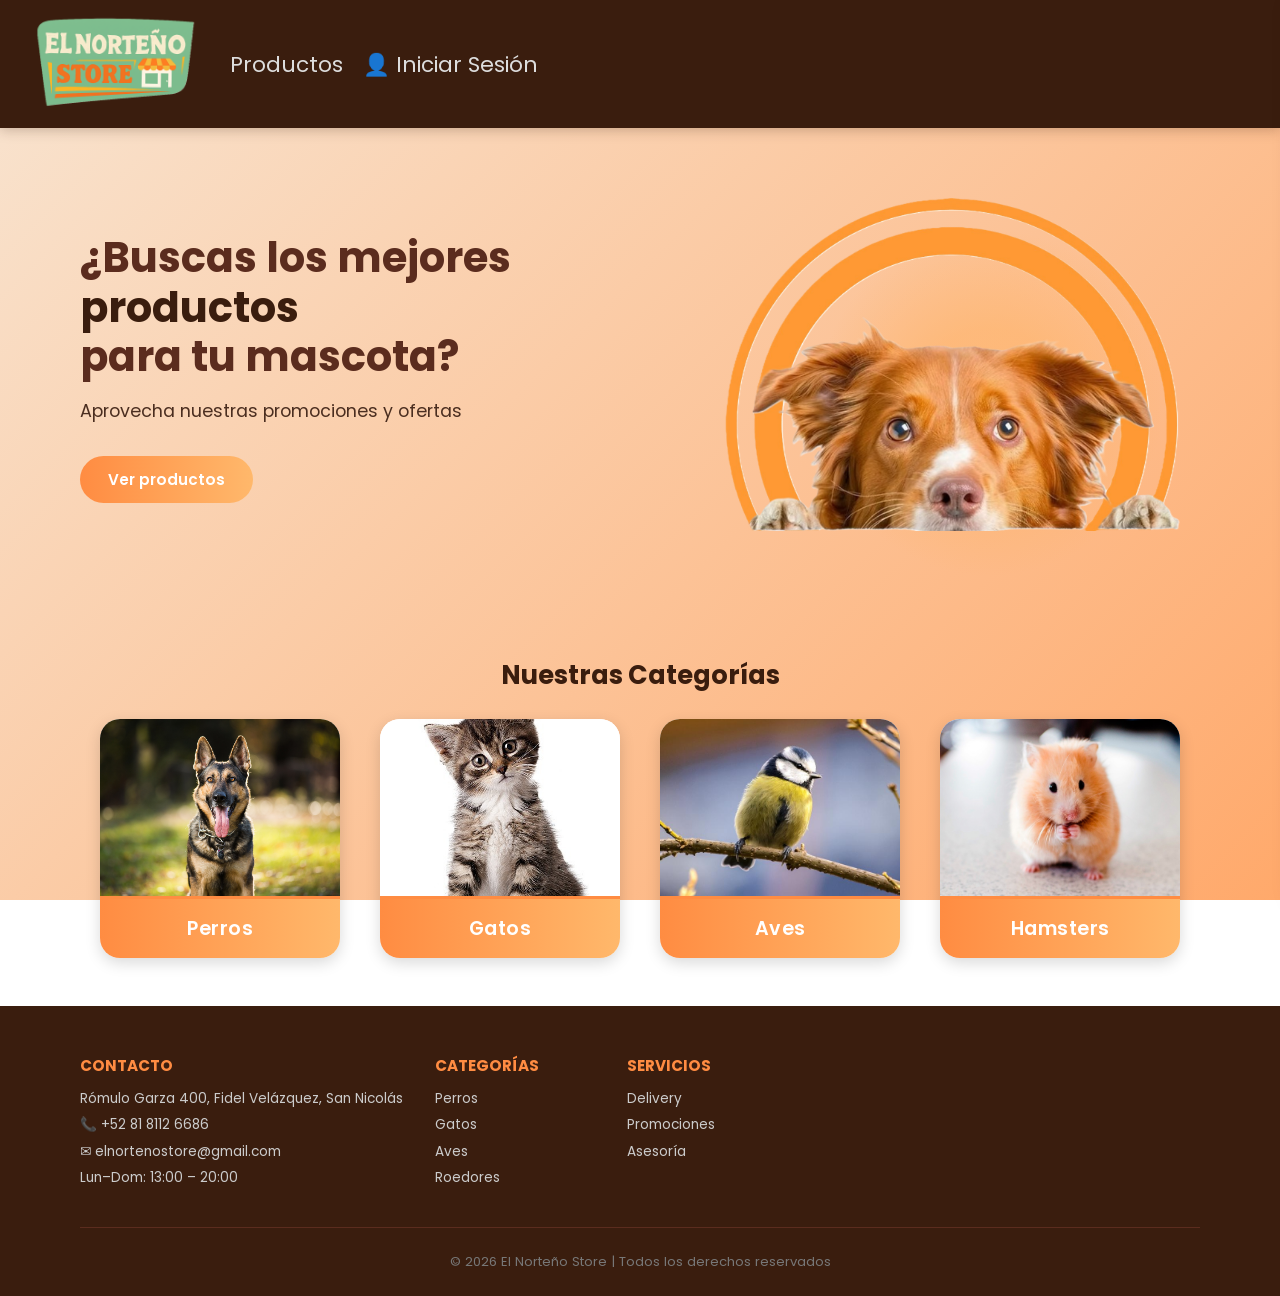
<file: index.html>
<!DOCTYPE html>
<html lang="es">
<head>
  <meta charset="UTF-8">
  <meta name="viewport" content="width=device-width, initial-scale=1.0">
  <title>El Norteño Store — Inicio</title>
  <link rel="stylesheet" href="css/estilos.css">
</head>
<body>

  <!-- ── Navbar ─────────────────────────────────────────── -->
  <header class="navbar">
    <a href="index.html" class="nav-logo">
      <img src="imagenes_pagina/El Norteño Store Vintage Sign.png" alt="El Norteño Store" class="nav-logo-img">
    </a>
    <nav>
      <a href="categorias.html">Productos</a>
      <a href="admin.html" data-solo-admin>Administrador</a>

      <!-- Sin sesión -->
      <a href="login.html"   data-solo-invitado>👤 Iniciar Sesión</a>

      <!-- Con sesión -->
      <span data-solo-sesion data-nombre-usuario class="nav-bienvenida"></span>
      <a href="#" data-solo-sesion id="btn-logout">Salir</a>
    </nav>

    <!-- Carrito (solo con sesión) -->
    <button class="btn-carrito-flotante" data-solo-sesion onclick="Carrito.toggle()">
      🛒 <span id="carrito-contador" class="carrito-badge">0</span>
    </button>
  </header>

  <!-- ── Hero ───────────────────────────────────────────── -->
  <section class="hero">
    <div class="hero-texto">
      <h1>¿Buscas los mejores<br><span>productos</span><br>para tu mascota?</h1>
      <p>Aprovecha nuestras promociones y ofertas</p>
      <a href="categorias.html" class="btn-primario">Ver productos</a>
    </div>
    <div class="hero-imagen">
      <img src="imagenes_pagina/Perro2.png" alt="Perro feliz">
    </div>
  </section>

  <!-- ── Sección de categorías rápidas ─────────────────── -->
  <section class="categorias-rapidas">
    <h2>Nuestras Categorías</h2>
    <div class="cats-grande" id="cats-grid">
      <!-- Se llena con JS -->
    </div>
  </section>

  <!-- ── Footer ─────────────────────────────────────────── -->
  <footer class="footer">
    <div class="footer-col">
      <h3>Contacto</h3>
      <p>Rómulo Garza 400, Fidel Velázquez, San Nicolás</p>
      <p>📞 +52 81 8112 6686</p>
      <p>✉️ elnortenostore@gmail.com</p>
      <p>Lun–Dom: 13:00 – 20:00</p>
    </div>
    <div class="footer-col">
      <h3>Categorías</h3>
      <ul>
        <li><a href="catalogo.html?categoria=Perro">Perros</a></li>
        <li><a href="catalogo.html?categoria=Gato">Gatos</a></li>
        <li><a href="catalogo.html?categoria=Ave">Aves</a></li>
        <li><a href="catalogo.html?categoria=Hamster">Roedores</a></li>
      </ul>
    </div>
    <div class="footer-col">
      <h3>Servicios</h3>
      <ul><li>Delivery</li><li>Promociones</li><li>Asesoría</li></ul>
    </div>
    <div class="footer-bottom">
      © 2026 El Norteño Store | Todos los derechos reservados
    </div>
  </footer>

  <!-- ── Modal carrito ──────────────────────────────────── -->
  <div id="carrito-overlay" onclick="Carrito.cerrar()"></div>
  <div id="carrito-modal">
    <div class="carrito-header">
      <h2>🛒 Tu Carrito</h2>
      <button onclick="Carrito.cerrar()">×</button>
    </div>
    <div id="carrito-contenido" class="carrito-contenido"></div>
    <div class="carrito-footer">
      <div class="carrito-desglose">
        <span>Subtotal:</span><span id="carrito-subtotal">$0.00 MXN</span>
      </div>
      <div class="carrito-desglose">
        <span>IVA (16%):</span><span id="carrito-iva">$0.00 MXN</span>
      </div>
      <div class="carrito-desglose carrito-total-row">
        <span>Total:</span><span id="carrito-total">$0.00 MXN</span>
      </div>
      <button id="carrito-btn-comprar" class="btn-primario btn-bloque" onclick="Carrito.finalizar()">
        Finalizar Compra
      </button>
    </div>
  </div>

  <script src="js/db.js"></script>
  <script src="js/auth.js"></script>
  <script src="js/carrito.js"></script>
  <script>
    DB.init();
    Auth.aplicarNavbar();
    Carrito.init();

    // Logout
    document.getElementById('btn-logout')?.addEventListener('click', e => {
      e.preventDefault();
      Auth.logout();
      window.location.reload();
    });

    const cats = DB.getCategorias();
    const grid  = document.getElementById('cats-grid');
    grid.innerHTML = cats.map(c => `
      <a href="catalogo.html?categoria=${encodeURIComponent(c.nombre)}" class="cat-card-grande">
        <img src="${c.imagen || ''}" alt="${c.nombre}">
        <h3>${c.nombre}s</h3>
      </a>
    `).join('');
  </script>
</body>
</html>
</file>
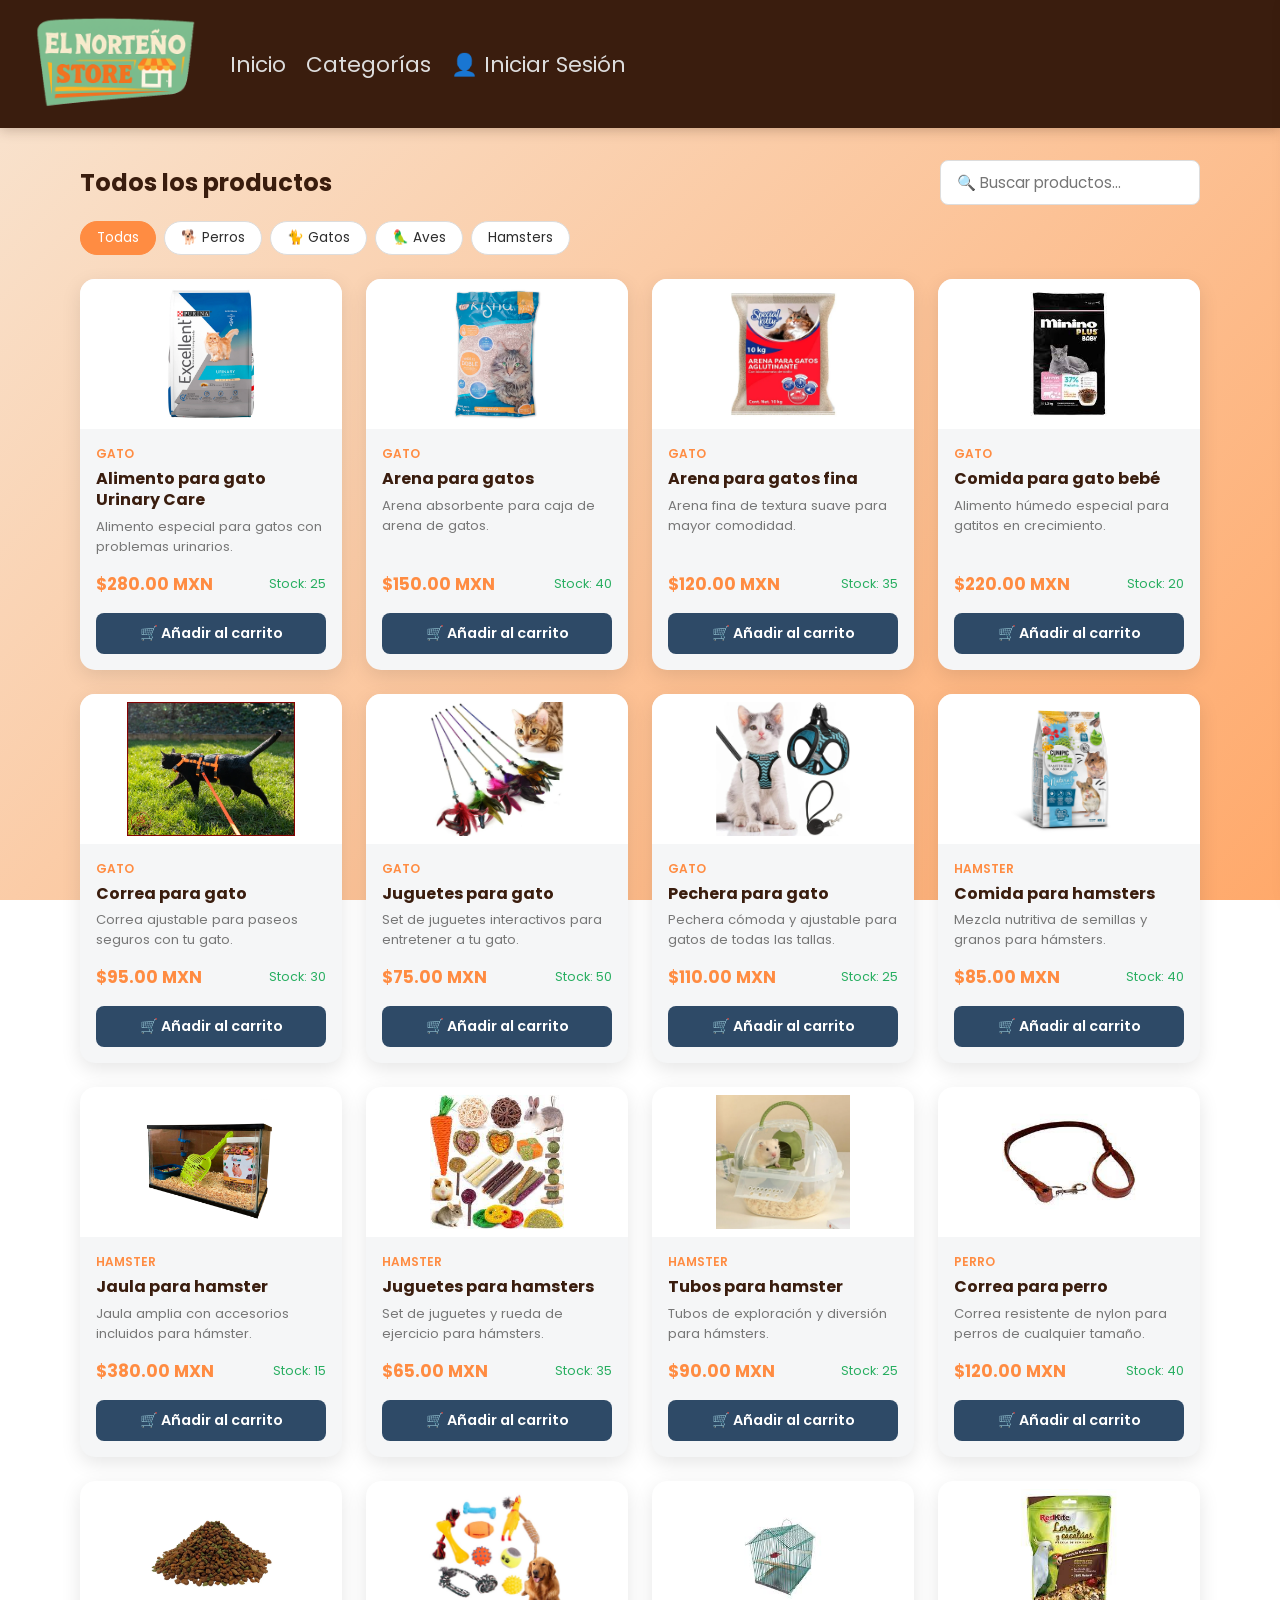
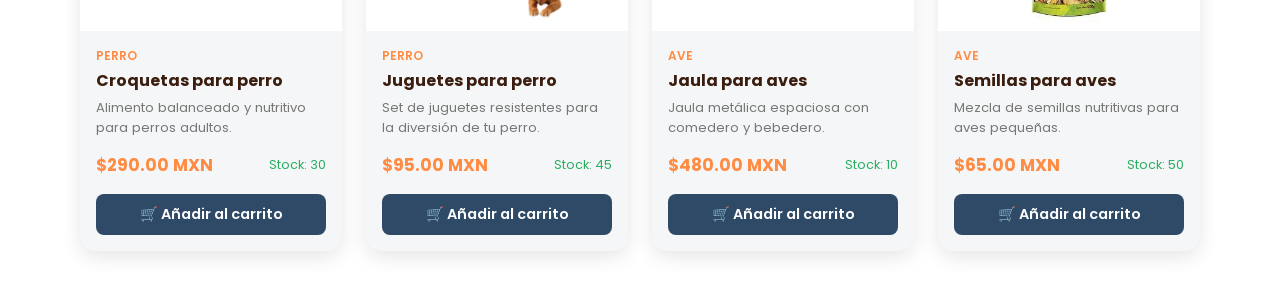
<file: catalogo.html>
<!DOCTYPE html>
<html lang="es">
<head>
  <meta charset="UTF-8">
  <meta name="viewport" content="width=device-width, initial-scale=1.0">
  <title>Catálogo — El Norteño Store</title>
  <link rel="stylesheet" href="css/estilos.css">
</head>
<body>

  <!-- ── Navbar ─────────────────────────────────────────── -->
  <header class="navbar">
    <a href="index.html" class="nav-logo">
      <img src="imagenes_pagina/El Norteño Store Vintage Sign.png" alt="El Norteño Store" class="nav-logo-img">
    </a>
    <nav>
      <a href="index.html">Inicio</a>
      <a href="categorias.html">Categorías</a>
      <a href="admin.html" data-solo-admin>Administrador</a>
      <a href="login.html" data-solo-invitado>👤 Iniciar Sesión</a>
      <span data-solo-sesion data-nombre-usuario class="nav-bienvenida"></span>
      <a href="#" data-solo-sesion id="btn-logout">Salir</a>
    </nav>
    <button class="btn-carrito-flotante" data-solo-sesion onclick="Carrito.toggle()">
      🛒 <span id="carrito-contador" class="carrito-badge">0</span>
    </button>
  </header>

  <!-- ── Filtros y buscador ─────────────────────────────── -->
  <div class="catalogo-barra">
    <h2 id="catalogo-titulo">Todos los productos</h2>
    <input type="text" id="buscador" placeholder="🔍 Buscar productos..." class="buscador-input">
    <div class="filtros-cats" id="filtros-cats">
      <!-- Se llena con JS -->
    </div>
  </div>

  <!-- ── Grid de productos ──────────────────────────────── -->
  <main class="productos-grid" id="productos-grid">
    <p class="cargando">Cargando productos...</p>
  </main>

  <!-- ── Modal carrito ──────────────────────────────────── -->
  <div id="carrito-overlay" onclick="Carrito.cerrar()"></div>
  <div id="carrito-modal">
    <div class="carrito-header">
      <h2>🛒 Tu Carrito</h2>
      <button onclick="Carrito.cerrar()">×</button>
    </div>
    <div id="carrito-contenido" class="carrito-contenido"></div>
    <div class="carrito-footer">
      <div class="carrito-desglose">
        <span>Subtotal:</span><span id="carrito-subtotal">$0.00 MXN</span>
      </div>
      <div class="carrito-desglose">
        <span>IVA (16%):</span><span id="carrito-iva">$0.00 MXN</span>
      </div>
      <div class="carrito-desglose carrito-total-row">
        <span>Total:</span><span id="carrito-total">$0.00 MXN</span>
      </div>
      <button id="carrito-btn-comprar" class="btn-primario btn-bloque" onclick="Carrito.finalizar()">
        Finalizar Compra
      </button>
    </div>
  </div>

  <script src="js/db.js"></script>
  <script src="js/auth.js"></script>
  <script src="js/carrito.js"></script>
  <script>
    DB.init();
    Auth.aplicarNavbar();
    Carrito.init();

    document.getElementById('btn-logout')?.addEventListener('click', e => {
      e.preventDefault();
      Auth.logout();
      window.location.href = 'index.html';
    });

    // ── Estado ───────────────────────────────────────────
    let todosLosProductos = [];
    let categoriaActiva   = null;  // null = todas

    // ── Leer ?categoria= del query string ───────────────
    const params = new URLSearchParams(window.location.search);
    const catParam = params.get('categoria');

    // ── Helpers ─────────────────────────────────────────
    const EMOJIS = { Perro: '🐕', Gato: '🐈', Ave: '🦜', Conejo: '🐇', Hamsters: '🐹' };

    function imgSrc(art) {
      return art.imagenBase64 || 'img/placeholder.png';
    }

    function renderProductos(lista) {
      const grid = document.getElementById('productos-grid');
      if (lista.length === 0) {
        grid.innerHTML = '<p class="sin-resultados">No se encontraron productos.</p>';
        return;
      }

      // Enriquecer con nombre de categoría
      const cats = DB.getCategorias();
      const catMap = {};
      cats.forEach(c => { catMap[c.id] = c.nombre; });

      grid.innerHTML = lista.map(p => `
        <div class="producto-card">
          <img src="${imgSrc(p)}" alt="${p.nombre}" class="producto-img">
          <div class="producto-info">
            <span class="producto-cat">${catMap[p.idCategoria] || ''}</span>
            <h3 class="producto-nombre">${p.nombre}</h3>
            <p class="producto-desc">${p.descripcion}</p>
            <div class="producto-footer">
              <span class="producto-precio">$${p.precio.toFixed(2)} MXN</span>
              <span class="producto-stock ${p.stock === 0 ? 'sin-stock' : ''}">
                ${p.stock === 0 ? 'Sin stock' : `Stock: ${p.stock}`}
              </span>
            </div>
            <button
              class="btn-agregar-carrito ${p.stock === 0 ? 'deshabilitado' : ''}"
              onclick="agregarAlCarrito(${p.id})"
              ${p.stock === 0 ? 'disabled' : ''}>
              🛒 Añadir al carrito
            </button>
          </div>
        </div>
      `).join('');
    }

    function filtrar() {
      const termino = document.getElementById('buscador').value.toLowerCase().trim();
      let lista = todosLosProductos;

      if (categoriaActiva) {
        const cat = DB.getCategorias().find(c => c.nombre.toLowerCase() === categoriaActiva.toLowerCase());
        if (cat) lista = lista.filter(p => p.idCategoria === cat.id);
      }

      if (termino) {
        lista = lista.filter(p => p.nombre.toLowerCase().includes(termino));
      }

      renderProductos(lista);
    }

    function agregarAlCarrito(idArticulo) {
      const ok = Carrito.agregar(idArticulo);
      if (ok) {
        // Feedback visual en el botón
        const btns = document.querySelectorAll(`[onclick="agregarAlCarrito(${idArticulo})"]`);
        btns.forEach(btn => {
          const texto = btn.textContent;
          btn.textContent = '✓ Añadido';
          btn.disabled = true;
          setTimeout(() => { btn.textContent = texto; btn.disabled = false; }, 1500);
        });
      }
    }

    // ── Construir filtros de categoría ───────────────────
    function construirFiltros() {
      const cats  = DB.getCategorias();
      const cont  = document.getElementById('filtros-cats');

      const todas = document.createElement('button');
      todas.textContent = 'Todas';
      todas.className   = 'filtro-cat' + (categoriaActiva === null ? ' activo' : '');
      todas.onclick     = () => { categoriaActiva = null; actualizarFiltros(); filtrar(); };
      cont.appendChild(todas);

      cats.forEach(c => {
        const btn = document.createElement('button');
        btn.textContent = `${EMOJIS[c.nombre] || ''} ${c.nombre}s`;
        btn.className   = 'filtro-cat' + (categoriaActiva === c.nombre ? ' activo' : '');
        btn.onclick     = () => { categoriaActiva = c.nombre; actualizarFiltros(); filtrar(); };
        cont.appendChild(btn);
      });
    }

    function actualizarFiltros() {
      const btns = document.querySelectorAll('.filtro-cat');
      btns.forEach(btn => {
        const texto = btn.textContent.trim().replace(/^.*\s/, '').replace('s', '');
        const esTodas = btn.textContent.trim() === 'Todas';
        btn.classList.toggle('activo',
          esTodas ? categoriaActiva === null : false
        );
      });
      // Remarcar el activo correctamente
      document.querySelectorAll('.filtro-cat').forEach(btn => {
        const esTodas = btn.textContent.trim() === 'Todas';
        if (esTodas) {
          btn.classList.toggle('activo', categoriaActiva === null);
        } else {
          // Extraer nombre de categoría del texto del botón
          const cats = DB.getCategorias();
          cats.forEach(c => {
            if (btn.textContent.includes(c.nombre)) {
              btn.classList.toggle('activo', categoriaActiva === c.nombre);
            }
          });
        }
      });

      // Título
      const titulo = document.getElementById('catalogo-titulo');
      titulo.textContent = categoriaActiva ? `${categoriaActiva}s` : 'Todos los productos';
    }

    // ── Inicialización ───────────────────────────────────
    todosLosProductos = DB.getArticulos();

    if (catParam) {
      categoriaActiva = catParam;
    }

    construirFiltros();
    actualizarFiltros();
    filtrar();

    document.getElementById('buscador').addEventListener('input', filtrar);

    document.addEventListener('compra-realizada', () => {
      todosLosProductos = DB.getArticulos();
      filtrar();
    });
  </script>
</body>
</html>
</file>
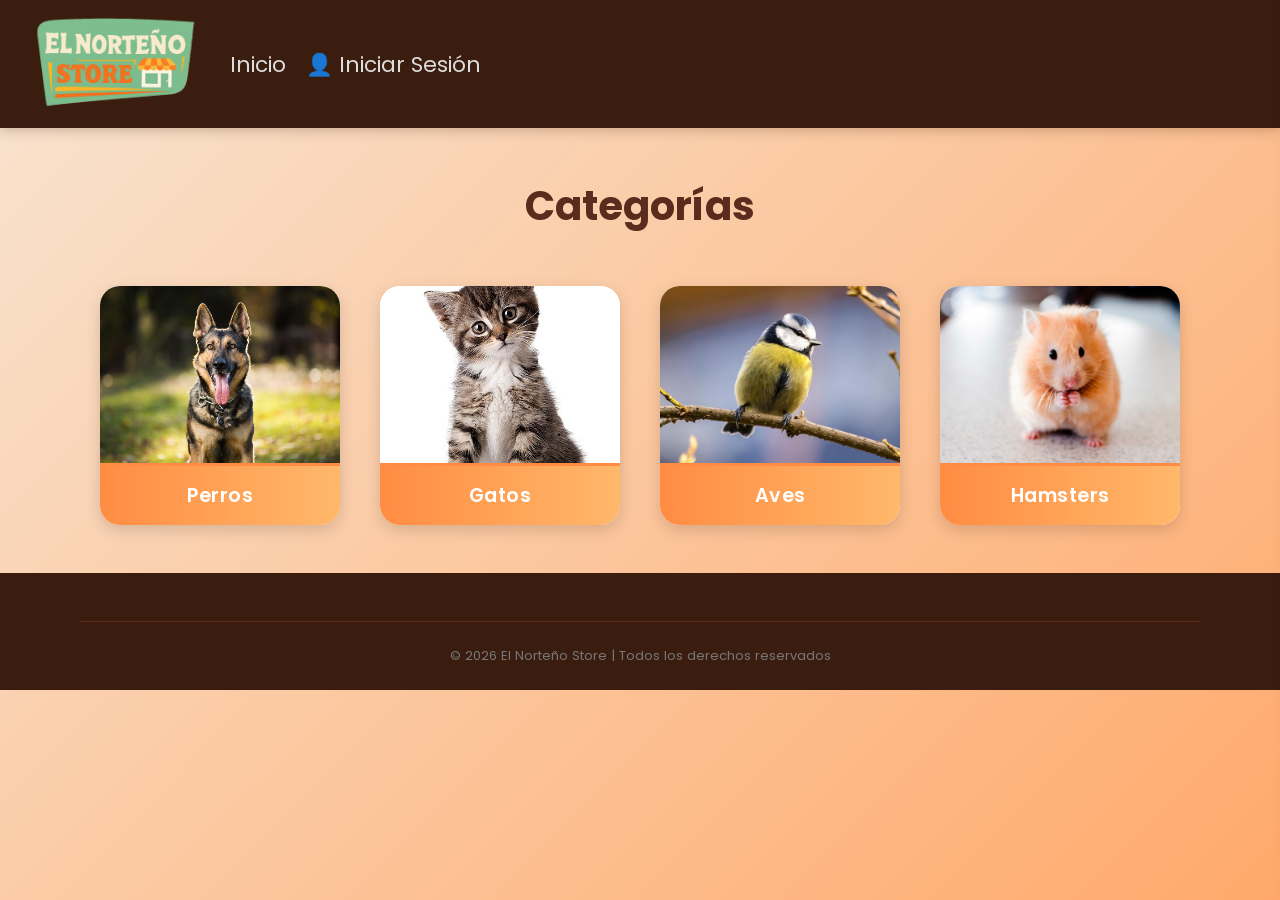
<file: categorias.html>
<!DOCTYPE html>
<html lang="es">
<head>
  <meta charset="UTF-8">
  <meta name="viewport" content="width=device-width, initial-scale=1.0">
  <title>Categorías — El Norteño Store</title>
  <link rel="stylesheet" href="css/estilos.css">
</head>
<body>

  <!-- ── Navbar ─────────────────────────────────────────── -->
  <header class="navbar">
    <a href="index.html" class="nav-logo">
      <img src="imagenes_pagina/El Norteño Store Vintage Sign.png" alt="El Norteño Store" class="nav-logo-img">
    </a>
    <nav>
      <a href="index.html">Inicio</a>
      <a href="admin.html" data-solo-admin>Administrador</a>
      <a href="login.html" data-solo-invitado>👤 Iniciar Sesión</a>
      <span data-solo-sesion data-nombre-usuario class="nav-bienvenida"></span>
      <a href="#" data-solo-sesion id="btn-logout">Salir</a>
    </nav>
    <button class="btn-carrito-flotante" data-solo-sesion onclick="Carrito.toggle()">
      🛒 <span id="carrito-contador" class="carrito-badge">0</span>
    </button>
  </header>

  <!-- ── Categorías ─────────────────────────────────────── -->
  <main class="pagina-categorias">
    <h1>Categorías</h1>
    <div class="cats-grande" id="cats-grande">
      <!-- Se llena con JS -->
    </div>
  </main>

  <footer class="footer">
    <div class="footer-bottom">© 2026 El Norteño Store | Todos los derechos reservados</div>
  </footer>

  <!-- ── Modal carrito ──────────────────────────────────── -->
  <div id="carrito-overlay" onclick="Carrito.cerrar()"></div>
  <div id="carrito-modal">
    <div class="carrito-header">
      <h2>🛒 Tu Carrito</h2>
      <button onclick="Carrito.cerrar()">×</button>
    </div>
    <div id="carrito-contenido" class="carrito-contenido"></div>
    <div class="carrito-footer">
      <div class="carrito-desglose">
        <span>Subtotal:</span><span id="carrito-subtotal">$0.00 MXN</span>
      </div>
      <div class="carrito-desglose">
        <span>IVA (16%):</span><span id="carrito-iva">$0.00 MXN</span>
      </div>
      <div class="carrito-desglose carrito-total-row">
        <span>Total:</span><span id="carrito-total">$0.00 MXN</span>
      </div>
      <button id="carrito-btn-comprar" class="btn-primario btn-bloque" onclick="Carrito.finalizar()">
        Finalizar Compra
      </button>
    </div>
  </div>

  <script src="js/db.js"></script>
  <script src="js/auth.js"></script>
  <script src="js/carrito.js"></script>
  <script>
    DB.init();
    Auth.aplicarNavbar();
    Carrito.init();

    document.getElementById('btn-logout')?.addEventListener('click', e => {
      e.preventDefault();
      Auth.logout();
      window.location.href = 'index.html';
    });

    const cats = DB.getCategorias();
    const grid  = document.getElementById('cats-grande');

    grid.innerHTML = cats.map(c => `
      <a href="catalogo.html?categoria=${encodeURIComponent(c.nombre)}" class="cat-card-grande">
        <img src="${c.imagen || ''}" alt="${c.nombre}">
        <h3>${c.nombre}s</h3>
      </a>
    `).join('');
  </script>
</body>
</html>
</file>
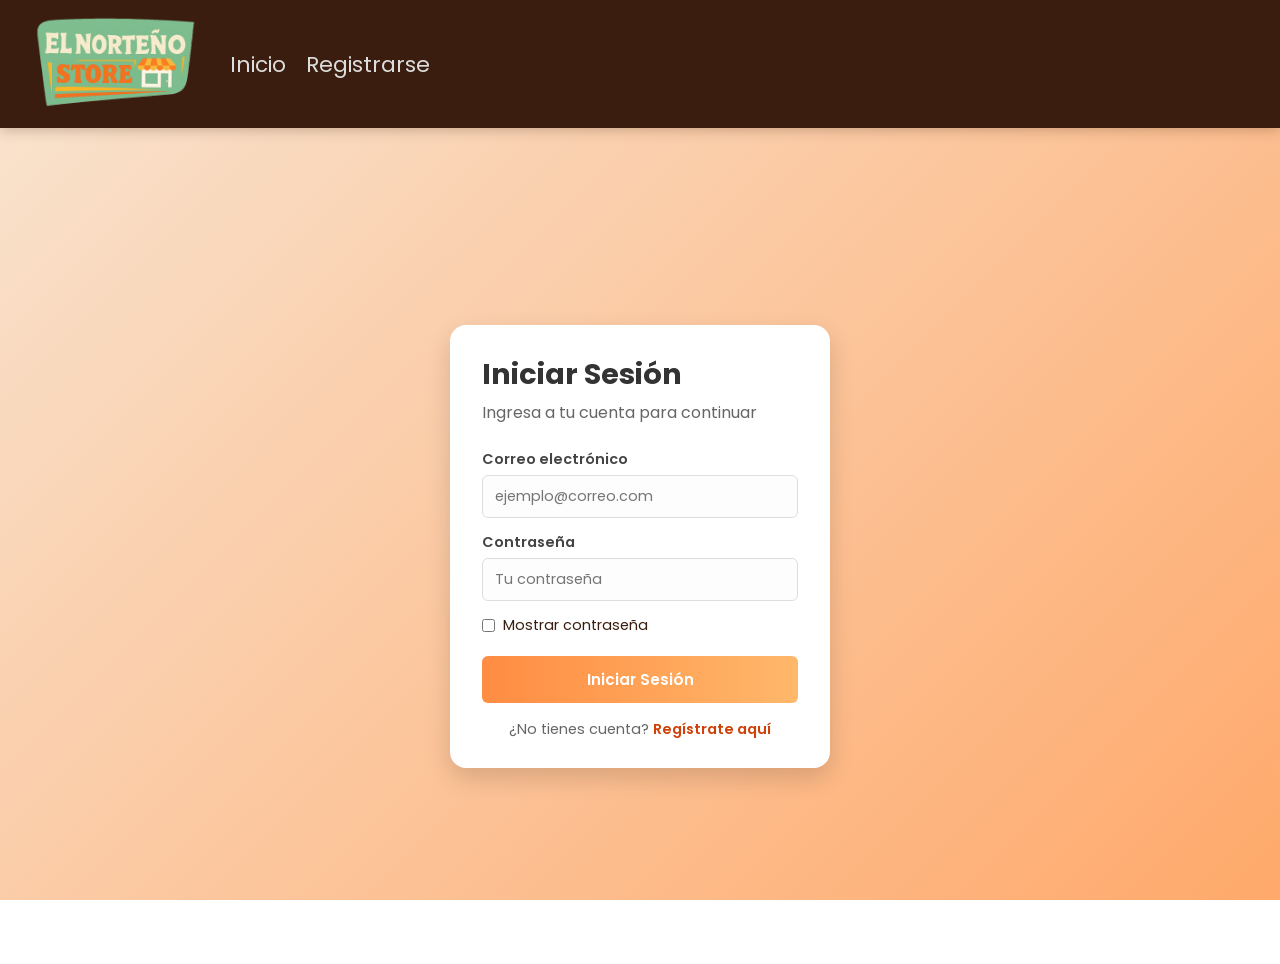
<file: login.html>
<!DOCTYPE html>
<html lang="es">
<head>
  <meta charset="UTF-8">
  <meta name="viewport" content="width=device-width, initial-scale=1.0">
  <title>Iniciar Sesión — El Norteño Store</title>
  <link rel="stylesheet" href="css/estilos.css">
</head>
<body>

  <header class="navbar">
    <a href="index.html" class="nav-logo">
      <img src="imagenes_pagina/El Norteño Store Vintage Sign.png" alt="El Norteño Store" class="nav-logo-img">
    </a>
    <nav>
      <a href="index.html">Inicio</a>
      <a href="registro.html">Registrarse</a>
    </nav>
  </header>

  <main class="form-page">
    <div class="card form-card">
      <h1>Iniciar Sesión</h1>
      <p class="form-sub">Ingresa a tu cuenta para continuar</p>

      <div id="mensaje-error" class="alerta alerta-error" style="display:none"></div>

      <div class="campo">
        <label for="email">Correo electrónico</label>
        <input type="email" id="email" placeholder="ejemplo@correo.com" autocomplete="email">
      </div>

      <div class="campo">
        <label for="password">Contraseña</label>
        <input type="password" id="password" placeholder="Tu contraseña">
      </div>

      <div class="campo-check">
        <input type="checkbox" id="mostrar-pwd">
        <label for="mostrar-pwd">Mostrar contraseña</label>
      </div>

      <button id="btn-login" class="btn-primario btn-bloque">Iniciar Sesión</button>

      <p class="form-footer">
        ¿No tienes cuenta? <a href="registro.html">Regístrate aquí</a>
      </p>
    </div>
  </main>

  <script src="js/db.js"></script>
  <script src="js/auth.js"></script>
  <script>
    DB.init();

    // Si ya hay sesión activa, redirigir al inicio
    if (Auth.isLoggedIn()) window.location.href = 'index.html';

    // Mostrar / ocultar contraseña
    document.getElementById('mostrar-pwd').addEventListener('change', function () {
      document.getElementById('password').type = this.checked ? 'text' : 'password';
    });

    // Login
    document.getElementById('btn-login').addEventListener('click', () => {
      const email    = document.getElementById('email').value.trim();
      const password = document.getElementById('password').value.trim();
      const mensajeEl = document.getElementById('mensaje-error');

      mensajeEl.style.display = 'none';

      if (!email || !password) {
        mensajeEl.textContent  = 'Por favor completa todos los campos.';
        mensajeEl.style.display = 'block';
        return;
      }

      const formatoEmail = /^[^\s@]+@[^\s@]+\.[^\s@]+$/;
      if (!formatoEmail.test(email)) {
        mensajeEl.textContent  = 'El correo no tiene un formato válido.';
        mensajeEl.style.display = 'block';
        return;
      }

      const resultado = Auth.intentarLogin(email, password);

      if (!resultado.ok) {
        mensajeEl.textContent  = resultado.error;
        mensajeEl.style.display = 'block';
        return;
      }

      window.location.href = 'index.html';
    });

    // Permitir Enter en los campos
    ['email', 'password'].forEach(id => {
      document.getElementById(id).addEventListener('keydown', e => {
        if (e.key === 'Enter') document.getElementById('btn-login').click();
      });
    });
  </script>
</body>
</html>
</file>
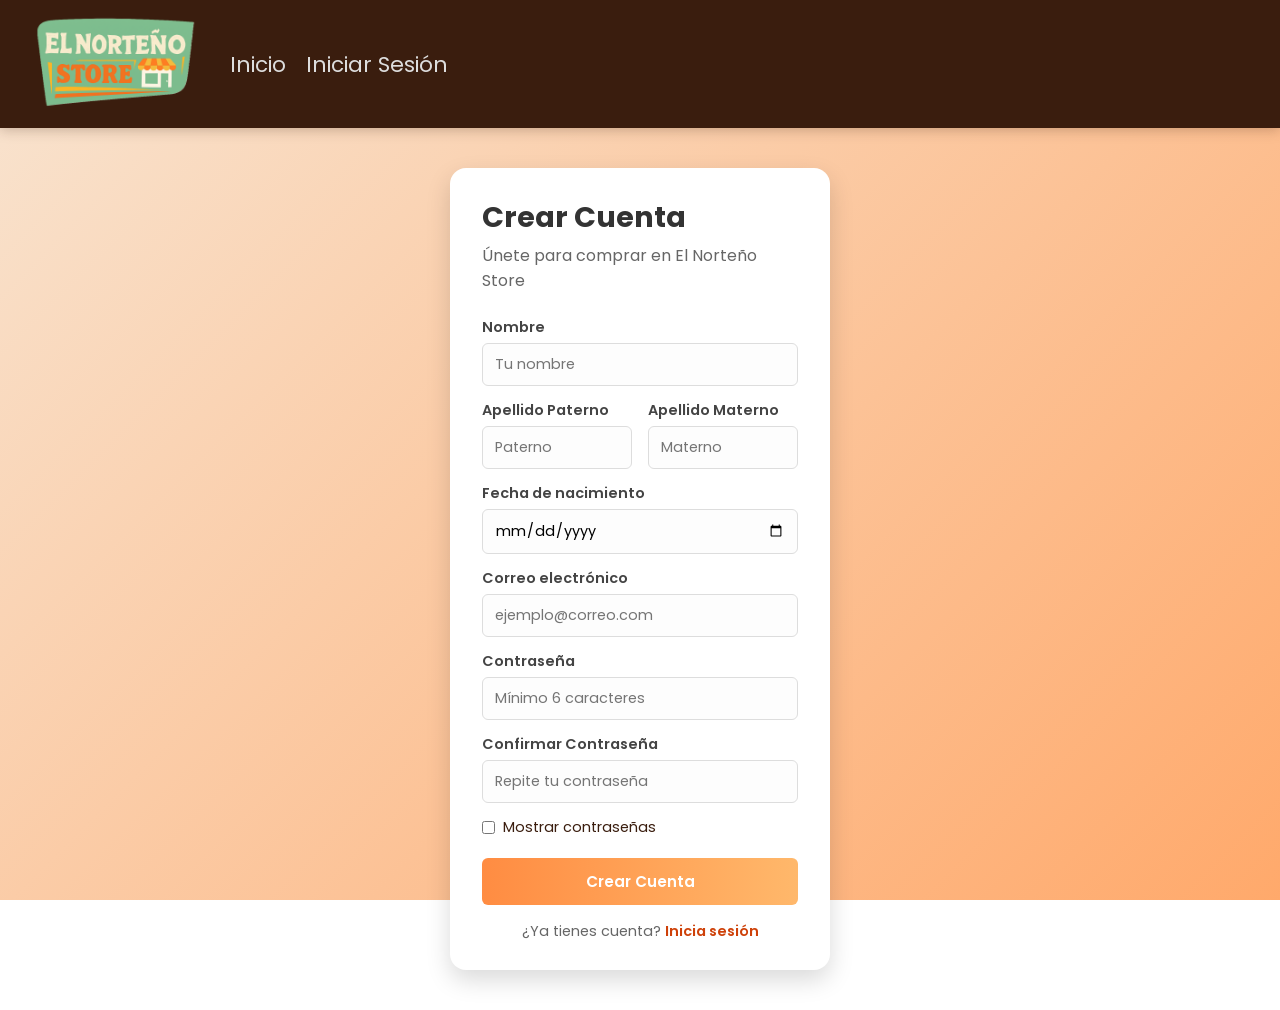
<file: registro.html>
<!DOCTYPE html>
<html lang="es">
<head>
  <meta charset="UTF-8">
  <meta name="viewport" content="width=device-width, initial-scale=1.0">
  <title>Registrarse — El Norteño Store</title>
  <link rel="stylesheet" href="css/estilos.css">
</head>
<body>

  <header class="navbar">
    <a href="index.html" class="nav-logo">
      <img src="imagenes_pagina/El Norteño Store Vintage Sign.png" alt="El Norteño Store" class="nav-logo-img">
    </a>
    <nav>
      <a href="index.html">Inicio</a>
      <a href="login.html">Iniciar Sesión</a>
    </nav>
  </header>

  <main class="form-page">
    <div class="card form-card">
      <h1>Crear Cuenta</h1>
      <p class="form-sub">Únete para comprar en El Norteño Store</p>

      <div id="mensaje" class="alerta" style="display:none"></div>

      <div class="campo">
        <label for="nombre">Nombre</label>
        <input type="text" id="nombre" placeholder="Tu nombre" maxlength="50">
      </div>

      <div class="campos-2col">
        <div class="campo">
          <label for="apellido-p">Apellido Paterno</label>
          <input type="text" id="apellido-p" placeholder="Paterno" maxlength="30">
        </div>
        <div class="campo">
          <label for="apellido-m">Apellido Materno</label>
          <input type="text" id="apellido-m" placeholder="Materno" maxlength="30">
        </div>
      </div>

      <div class="campo">
        <label for="fecha-nac">Fecha de nacimiento</label>
        <input type="date" id="fecha-nac">
        <small id="fecha-nac-error" style="color:#c0392b;display:none;">
          La fecha de nacimiento debe ser anterior a hoy.
        </small>
      </div>

      <div class="campo">
        <label for="email">Correo electrónico</label>
        <input type="email" id="email" placeholder="ejemplo@correo.com" autocomplete="email">
      </div>

      <div class="campo">
        <label for="password">Contraseña</label>
        <input type="password" id="password" placeholder="Mínimo 6 caracteres">
      </div>

      <div class="campo">
        <label for="confirmar">Confirmar Contraseña</label>
        <input type="password" id="confirmar" placeholder="Repite tu contraseña">
      </div>

      <div class="campo-check">
        <input type="checkbox" id="mostrar-pwd">
        <label for="mostrar-pwd">Mostrar contraseñas</label>
      </div>

      <button id="btn-registro" class="btn-primario btn-bloque">Crear Cuenta</button>

      <p class="form-footer">
        ¿Ya tienes cuenta? <a href="login.html">Inicia sesión</a>
      </p>
    </div>
  </main>

  <script src="js/db.js"></script>
  <script src="js/auth.js"></script>
  <script>
    DB.init();

    if (Auth.isLoggedIn()) window.location.href = 'index.html';

    document.getElementById('fecha-nac').addEventListener('change', function () {
      const hoy = new Date().toISOString().split('T')[0];
      const error = document.getElementById('fecha-nac-error');
      if (this.value >= hoy) {
        error.style.display = 'block';
        this.value = '';
      } else {
        error.style.display = 'none';
      }
    });

    // Mostrar / ocultar contraseñas
    document.getElementById('mostrar-pwd').addEventListener('change', function () {
      const tipo = this.checked ? 'text' : 'password';
      document.getElementById('password').type  = tipo;
      document.getElementById('confirmar').type = tipo;
    });

    document.getElementById('btn-registro').addEventListener('click', () => {
      const nombre      = document.getElementById('nombre').value.trim();
      const apellidoP   = document.getElementById('apellido-p').value.trim();
      const apellidoM   = document.getElementById('apellido-m').value.trim();
      const fechaNac    = document.getElementById('fecha-nac').value;
      const email       = document.getElementById('email').value.trim();
      const password    = document.getElementById('password').value;
      const confirmar   = document.getElementById('confirmar').value;
      const mensajeEl   = document.getElementById('mensaje');

      const mostrar = (texto, tipo = 'error') => {
        mensajeEl.textContent  = texto;
        mensajeEl.className    = `alerta alerta-${tipo}`;
        mensajeEl.style.display = 'block';
      };

      mensajeEl.style.display = 'none';

      // Validaciones
      if (!nombre || !apellidoP || !apellidoM || !fechaNac || !email || !password || !confirmar) {
        mostrar('Por favor completa todos los campos.'); return;
      }

      const hoy = new Date().toISOString().split('T')[0];
      if (fechaNac >= hoy) {
        mostrar('La fecha de nacimiento debe ser anterior a hoy.'); return;
      }

      const soloLetras = /^[A-Za-zÀ-ÿ\s]+$/;
      if (!soloLetras.test(nombre))    { mostrar('El nombre solo puede contener letras.'); return; }
      if (!soloLetras.test(apellidoP)) { mostrar('El apellido paterno solo puede contener letras.'); return; }
      if (!soloLetras.test(apellidoM)) { mostrar('El apellido materno solo puede contener letras.'); return; }

      const formatoEmail = /^[^\s@]+@[^\s@]+\.[^\s@]+$/;
      if (!formatoEmail.test(email)) { mostrar('El correo no tiene un formato válido.'); return; }

      if (password.length < 6) { mostrar('La contraseña debe tener al menos 6 caracteres.'); return; }
      if (password !== confirmar) { mostrar('Las contraseñas no coinciden.'); return; }

      const nombreCompleto = `${nombre} ${apellidoP} ${apellidoM}`;
      const resultado = Auth.registrar({ nombre: nombreCompleto, email, password, fechaNacimiento: fechaNac });

      if (!resultado.ok) { mostrar(resultado.error); return; }

      mostrar('¡Cuenta creada con éxito! Redirigiendo al login...', 'exito');
      setTimeout(() => window.location.href = 'login.html', 1500);
    });
  </script>
</body>
</html>
</file>
<file: css/estilos.css>
/* ============================================================
   estilos.css  —  Base compartida de El Norteño Store
   ============================================================ */

@import url('https://fonts.googleapis.com/css2?family=Poppins:wght@400;600;700&display=swap');

/* ── Reset y base ─────────────────────────────────────────── */
*, *::before, *::after { box-sizing: border-box; margin: 0; padding: 0; }

html { scroll-behavior: smooth; }

body {
  font-family: 'Poppins', 'Segoe UI', system-ui, sans-serif;
  background: linear-gradient(135deg, #f8e5d2 0%, #ffa96b 100%);
  background-attachment: fixed;
  color: #3a1d0e;
  min-height: 100vh;
}

a { color: inherit; text-decoration: none; }
ul { list-style: none; }
img { max-width: 100%; display: block; }
button { cursor: pointer; border: none; background: none; font: inherit; }
input, select, textarea { font: inherit; }

/* ── Navbar ───────────────────────────────────────────────── */
.navbar {
  display: flex;
  align-items: center;
  gap: 24px;
  padding: 0 32px;
  height: 128px;
  background: #3a1d0e;
  color: #fff;
  position: sticky;
  top: 0;
  z-index: 100;
  flex-wrap: wrap;
  box-shadow: 0 2px 12px rgba(58,29,14,.25);
}

.nav-logo {
  font-size: 1.2rem;
  font-weight: 700;
  color: #ff8c42;
  white-space: nowrap;
  display: flex;
  align-items: center;
}
.nav-logo-img { height: 116px; width: auto; }

.navbar nav {
  display: flex;
  align-items: center;
  gap: 20px;
  flex: 1;
}

.navbar nav a {
  color: #ddd;
  font-size: 1.35rem;
  transition: color 0.2s;
}
.navbar nav a:hover,
.navbar nav a.activo { color: #ff8c42; }

.nav-bienvenida {
  color: #ff8c42;
  font-weight: 600;
  font-size: 1.35rem;
}

/* ── Botón carrito flotante (navbar) ──────────────────────── */
.btn-carrito-flotante {
  position: relative;
  background: linear-gradient(90deg, #ff8c42, #ffb86b);
  color: #fff;
  border-radius: 30px;
  padding: 8px 18px;
  font-size: 1rem;
  font-weight: 600;
  margin-left: auto;
  transition: transform 0.2s, box-shadow 0.2s;
}
.btn-carrito-flotante:hover { transform: scale(1.05); box-shadow: 0 4px 12px rgba(255,140,66,.4); }

.carrito-badge {
  background: #e74c3c;
  color: #fff;
  border-radius: 50%;
  font-size: 0.72rem;
  font-weight: 700;
  padding: 2px 6px;
  margin-left: 4px;
  vertical-align: top;
}

/* ── Botones ──────────────────────────────────────────────── */
.btn-primario {
  background: linear-gradient(90deg, #ff8c42, #ffb86b);
  color: #fff;
  padding: 12px 28px;
  border-radius: 30px;
  font-weight: 600;
  font-size: 0.95rem;
  transition: transform 0.2s, box-shadow 0.2s;
  display: inline-block;
}
.btn-primario:hover { transform: scale(1.05); box-shadow: 0 4px 15px rgba(255,140,66,.35); }
.btn-primario:active { transform: scale(1); }
.btn-primario:disabled { background: #ccc; cursor: not-allowed; transform: none; box-shadow: none; }

.btn-secundario {
  background: #6c757d;
  color: #fff;
  padding: 12px 28px;
  border-radius: 30px;
  font-weight: 600;
  font-size: 0.95rem;
  transition: background 0.2s;
  display: inline-block;
}
.btn-secundario:hover { background: #5a6268; }

.btn-bloque { width: 100%; display: block; text-align: center; border-radius: 6px !important; }

/* ── Alertas ──────────────────────────────────────────────── */
.alerta {
  padding: 12px 16px;
  border-radius: 8px;
  margin-bottom: 16px;
  font-size: 0.9rem;
}
.alerta-error  { background: #fde8e8; color: #c0392b; border: 1px solid #f5c6c6; }
.alerta-exito  { background: #e8f5e9; color: #27ae60; border: 1px solid #c3e6cb; }

/* ── Card genérica ────────────────────────────────────────── */
.card {
  background: #fff;
  border-radius: 16px;
  box-shadow: 0 10px 25px rgba(0,0,0,.15);
  padding: 28px 32px;
}

/* ── Formularios ──────────────────────────────────────────── */
@keyframes fadeIn {
  from { opacity: 0; transform: translateY(-12px); }
  to   { opacity: 1; transform: translateY(0); }
}

.form-page {
  display: flex;
  justify-content: center;
  align-items: center;
  padding: 40px 16px;
  min-height: calc(100vh - 64px);
}

.form-card {
  max-width: 380px;
  width: 100%;
  animation: fadeIn 0.6s ease;
}
.form-card h1 { font-size: 1.8rem; margin-bottom: 4px; color: #333; font-weight: 700; }
.form-sub { color: #666; margin-bottom: 24px; }
.form-footer { text-align: center; margin-top: 16px; color: #666; font-size: 0.9rem; }
.form-footer a { color: #ce4109; font-weight: 600; }

.campo { margin-bottom: 14px; }
.campo label { display: block; font-weight: 600; font-size: 0.9rem; margin-bottom: 5px; color: #444; }
.campo input, .campo select {
  width: 100%;
  padding: 10px 12px;
  border: 1.8px solid #ddd;
  border-radius: 6px;
  font-size: 0.9rem;
  background: #fdfdfd;
  transition: border-color 0.3s, box-shadow 0.3s;
}
.campo input:focus, .campo select:focus {
  outline: none;
  border-color: #ff8c42;
  box-shadow: 0 0 6px rgba(255,140,66,.4);
}

.campo-check { display: flex; align-items: center; gap: 8px; margin-bottom: 20px; font-size: 0.9rem; }
.campo-check input { width: auto; }

.campos-2col { display: grid; grid-template-columns: 1fr 1fr; gap: 16px; }

/* ── Hero (index) ─────────────────────────────────────────── */
.hero {
  display: flex;
  align-items: center;
  justify-content: space-between;
  padding: 64px 80px;
  background: transparent;
  min-height: 480px;
}

.hero-texto { width: 45%; }
.hero-texto h1 { font-size: 2.6rem; line-height: 1.2; color: #5b2c1e; }
.hero-texto h1 span { color: #3a1d0e; font-weight: 700; }
.hero-texto p { color: #4b2e20; margin: 16px 0 32px; font-size: 1.1rem; }

.hero-imagen {
  width: 50%;
  text-align: right;
  position: relative;
}
.hero-imagen img {
  width: 85%;
  border-radius: 15px;
  position: relative;
  z-index: 2;
  display: inline-block;
}
.hero-imagen::before {
  content: '';
  position: absolute;
  width: 350px;
  height: 350px;
  background: radial-gradient(circle, rgba(255,179,102,.55) 30%, transparent 70%);
  border-radius: 50%;
  top: 50%; left: 50%;
  transform: translate(-30%, -40%);
  z-index: 1;
  pointer-events: none;
}
.hero-imagen .hero-emoji { font-size: 160px; line-height: 1; }

/* ── Categorías (index) ───────────────────────────────────── */
.categorias-rapidas {
  padding: 48px 80px;
}
.categorias-rapidas h2 { font-size: 1.6rem; margin-bottom: 24px; text-align: center; }

.cats-grid {
  display: grid;
  grid-template-columns: repeat(auto-fit, minmax(120px, 1fr));
  gap: 16px;
}

.cat-card {
  background: #fff;
  border-radius: 12px;
  padding: 24px 16px;
  text-align: center;
  box-shadow: 0 2px 8px rgba(0,0,0,.07);
  transition: transform 0.2s, box-shadow 0.2s;
  display: flex;
  flex-direction: column;
  align-items: center;
  gap: 8px;
  font-weight: 600;
  color: #2d2d2d;
}
.cat-card:hover { transform: translateY(-4px); box-shadow: 0 6px 20px rgba(0,0,0,.12); }
.cat-emoji { font-size: 2.5rem; }

/* ── Categorías (categorias.html) ────────────────────────── */
.pagina-categorias { padding: 48px 80px; }
.pagina-categorias h1 { font-size: 2.5rem; margin-bottom: 50px; text-align: center; color: #5b2c1e; }

.cats-grande {
  display: flex;
  flex-wrap: wrap;
  justify-content: center;
  gap: 40px;
  max-width: 1100px;
  margin: 0 auto;
}

.cat-card-grande {
  background: #fff;
  border-radius: 20px;
  box-shadow: 0 5px 15px rgba(0,0,0,.15);
  width: 240px;
  overflow: hidden;
  text-align: center;
  transition: transform 0.3s ease, box-shadow 0.3s ease;
  color: #2d2d2d;
  display: block;
}
.cat-card-grande:hover { transform: scale(1.07); box-shadow: 0 8px 25px rgba(0,0,0,.2); }
.cat-card-grande img {
  width: 100%;
  height: 180px;
  object-fit: cover;
  border-bottom: 3px solid #ff8c42;
  display: block;
}
.cat-card-grande h3 {
  background: linear-gradient(90deg, #ff8c42, #ffb86b);
  color: #fff;
  margin: 0;
  padding: 15px;
  font-size: 1.2rem;
  font-weight: 600;
  letter-spacing: 0.5px;
}

/* ── Barra del catálogo ───────────────────────────────────── */
.catalogo-barra {
  padding: 32px 80px 0;
  display: flex;
  flex-wrap: wrap;
  align-items: center;
  gap: 16px;
}
.catalogo-barra h2 { font-size: 1.5rem; margin-right: auto; }

.buscador-input {
  padding: 10px 16px;
  border: 1.5px solid #ddd;
  border-radius: 8px;
  font-size: 0.95rem;
  width: 260px;
  transition: border-color 0.2s;
}
.buscador-input:focus { outline: none; border-color: #ff8c42; }

.filtros-cats {
  display: flex;
  flex-wrap: wrap;
  gap: 8px;
  width: 100%;
}

.filtro-cat {
  padding: 6px 16px;
  border-radius: 20px;
  border: 1.5px solid #ddd;
  font-size: 0.85rem;
  background: #fff;
  transition: all 0.2s;
  color: #2d2d2d;
}
.filtro-cat:hover  { border-color: #ff8c42; color: #ff8c42; }
.filtro-cat.activo { background: #ff8c42; border-color: #ff8c42; color: #fff; }

/* ── Grid de productos ────────────────────────────────────── */
.productos-grid {
  display: grid;
  grid-template-columns: repeat(auto-fill, minmax(220px, 1fr));
  gap: 24px;
  padding: 24px 80px 48px;
}

.producto-card {
  background: #f5f6f7;
  border-radius: 15px;
  overflow: hidden;
  box-shadow: 0 6px 20px rgba(0,0,0,.1);
  display: flex;
  flex-direction: column;
  transition: transform 0.25s ease, box-shadow 0.25s ease;
}
.producto-card:hover { transform: scale(1.05); box-shadow: 0 10px 25px rgba(0,0,0,.15); }

.producto-img {
  width: 100%;
  height: 150px;
  object-fit: contain;
  background: #fff;
  padding: 8px;
}

.producto-info { padding: 16px; flex: 1; display: flex; flex-direction: column; gap: 6px; }
.producto-cat  { font-size: 0.75rem; color: #ff8c42; font-weight: 600; text-transform: uppercase; }
.producto-nombre { font-size: 1rem; font-weight: 700; line-height: 1.3; }
.producto-desc   { font-size: 0.82rem; color: #777; flex: 1; }

.producto-footer { display: flex; justify-content: space-between; align-items: center; margin-top: 8px; }
.producto-precio { font-size: 1.05rem; font-weight: 700; color: #ff8c42; }
.producto-stock  { font-size: 0.78rem; color: #27ae60; }
.producto-stock.sin-stock { color: #e74c3c; }

.btn-agregar-carrito {
  width: 100%;
  padding: 10px;
  background: #2e4a67;
  color: #fff;
  border-radius: 8px;
  font-weight: 600;
  font-size: 0.9rem;
  margin-top: 10px;
  transition: background 0.2s, transform 0.2s;
}
.btn-agregar-carrito:hover { background: #1e364f; transform: translateY(-2px); }
.btn-agregar-carrito.deshabilitado { background: #ccc; cursor: not-allowed; transform: none; }

.sin-resultados, .cargando { padding: 48px; text-align: center; color: #888; font-size: 1rem; }

/* ── Destacados ───────────────────────────────────────────── */
.destacados-section {
  padding: 70px 20px;
  background: #ffe0c7;
  text-align: center;
}
.destacados-section h1 { font-size: 2.2rem; font-weight: 700; margin-bottom: 50px; color: #2b2b2b; }
.destacados-sub { color: #555; margin-bottom: 32px; }

.destacados-section .productos-grid {
  display: flex;
  justify-content: center;
  gap: 35px;
  flex-wrap: wrap;
  padding: 0 80px;
}
.destacados-section .producto-card { width: 280px; flex-shrink: 0; }
.destacados-section .producto-img  { height: 220px; object-fit: contain; }

/* ── Sección info / cuidado (productos.html) ─────────────── */
.info-section {
  display: flex;
  flex-wrap: wrap;
  align-items: center;
  justify-content: center;
  gap: 40px;
  padding: 60px 20px;
  background: #8fd4a0;
}
.info-imagen { flex-shrink: 0; }
.info-imagen img { width: 340px; border-radius: 20px; }
.cuidado-texto {
  background: #f98d28;
  color: #fff;
  border-radius: 20px;
  padding: 30px 35px;
  max-width: 500px;
  line-height: 1.6;
}
.cuidado-texto h2 { font-size: 1.6rem; font-weight: 700; margin-bottom: 15px; }
.cuidado-texto p  { margin-bottom: 10px; }

/* ── Footer ───────────────────────────────────────────────── */
.footer {
  background: #3a1d0e;
  color: #ccc;
  display: flex;
  flex-wrap: wrap;
  gap: 32px;
  padding: 48px 80px 24px;
}
.footer-col { min-width: 160px; }
.footer-col h3 { color: #ff8c42; font-size: 0.95rem; margin-bottom: 12px; text-transform: uppercase; }
.footer-col p, .footer-col li { font-size: 0.85rem; margin-bottom: 6px; line-height: 1.5; }
.footer-col a:hover { color: #ff8c42; }

.footer-bottom {
  width: 100%;
  text-align: center;
  padding-top: 24px;
  border-top: 1px solid #5b2c1e;
  font-size: 0.82rem;
  color: #777;
}

/* ── Carrito (modal) ──────────────────────────────────────── */
#carrito-overlay {
  display: none;
  position: fixed; inset: 0;
  background: rgba(0,0,0,.45);
  z-index: 200;
}
#carrito-overlay.activo { display: block; }

#carrito-modal {
  position: fixed;
  top: 0; right: -420px;
  width: 400px;
  max-width: 100vw;
  height: 100vh;
  background: #fff;
  z-index: 300;
  display: flex;
  flex-direction: column;
  box-shadow: -4px 0 24px rgba(0,0,0,.15);
  transition: right 0.3s ease;
}
#carrito-modal.abierto { right: 0; }

.carrito-header {
  display: flex;
  align-items: center;
  justify-content: space-between;
  padding: 20px 24px;
  background: linear-gradient(90deg, #ff8c42, #ffb86b);
  color: #fff;
  flex-shrink: 0;
}
.carrito-header h2 { font-size: 1.2rem; color: #fff; }
.carrito-header button {
  font-size: 1.5rem;
  color: #fff;
  line-height: 1;
  padding: 4px 8px;
  border-radius: 4px;
  transition: background 0.2s;
}
.carrito-header button:hover { background: rgba(255,255,255,.2); }

.carrito-contenido {
  flex: 1;
  overflow-y: auto;
  padding: 16px;
}

.carrito-item {
  display: flex;
  align-items: center;
  gap: 12px;
  padding: 12px 0;
  border-bottom: 1px solid #f0f0f0;
}
.carrito-item-img {
  width: 60px;
  height: 60px;
  object-fit: cover;
  border-radius: 8px;
  background: #f0ede8;
  flex-shrink: 0;
}
.carrito-item-info { flex: 1; display: flex; flex-direction: column; gap: 4px; }
.carrito-item-nombre { font-weight: 600; font-size: 0.9rem; }
.carrito-item-precio { color: #ff8c42; font-size: 0.85rem; }
.carrito-item-cantidad { display: flex; align-items: center; gap: 6px; }
.carrito-item-cantidad button {
  width: 26px; height: 26px;
  border-radius: 6px;
  background: #f0f0f0;
  font-size: 1rem;
  font-weight: 700;
  color: #333;
  transition: background 0.15s;
}
.carrito-item-cantidad button:hover { background: #e0e0e0; }
.carrito-item-cantidad input {
  width: 44px;
  text-align: center;
  border: 1.5px solid #ddd;
  border-radius: 6px;
  padding: 3px;
  font-size: 0.9rem;
}
.carrito-item-cantidad span { font-size: 0.85rem; color: #555; margin-left: 4px; }
.carrito-item-eliminar { color: #e74c3c; font-size: 1.1rem; padding: 4px; border-radius: 4px; }
.carrito-item-eliminar:hover { background: #fde8e8; }

.carrito-footer {
  padding: 16px 24px;
  border-top: 1px solid #eee;
  display: flex;
  flex-direction: column;
  gap: 8px;
}
.carrito-desglose { display: flex; justify-content: space-between; font-size: 0.9rem; color: #555; }
.carrito-total-row { font-size: 1.05rem; font-weight: 700; color: #2d2d2d; padding-top: 8px; border-top: 1px solid #eee; }

/* ── Admin ────────────────────────────────────────────────── */
.admin-main { max-width: 1100px; margin: 0 auto; padding: 32px 24px; }
.admin-main h1 { font-size: 1.8rem; margin-bottom: 32px; }

.admin-section { background: #fff; border-radius: 12px; padding: 28px; margin-bottom: 32px; box-shadow: 0 2px 10px rgba(0,0,0,.07); }
.admin-section h2 { font-size: 1.2rem; margin-bottom: 20px; border-bottom: 2px solid #f0f0f0; padding-bottom: 12px; }

.admin-form { display: flex; flex-direction: column; gap: 0; }
.admin-form-acciones { display: flex; gap: 12px; margin-top: 8px; }

.tabla-wrapper { overflow-x: auto; }
.admin-tabla { width: 100%; border-collapse: collapse; font-size: 0.9rem; }
.admin-tabla th { background: #f8f6f3; padding: 12px 16px; text-align: left; font-weight: 600; font-size: 0.82rem; color: #666; text-transform: uppercase; border-bottom: 2px solid #eee; }
.admin-tabla td { padding: 12px 16px; border-bottom: 1px solid #f0f0f0; vertical-align: middle; }
.admin-tabla tr:hover td { background: #fafaf8; }

.btn-tabla {
  padding: 6px 14px;
  border-radius: 6px;
  font-size: 0.82rem;
  font-weight: 600;
  margin-right: 6px;
  transition: opacity 0.2s;
}
.btn-tabla.editar { background: #3498db; color: #fff; }
.btn-tabla.editar:hover { opacity: 0.85; }
.btn-tabla.borrar { background: #e74c3c; color: #fff; }
.btn-tabla.borrar:hover { opacity: 0.85; }

.compra-detalles { max-width: 240px; font-size: 0.82rem; color: #555; }

/* ── Responsive ───────────────────────────────────────────── */
@media (max-width: 768px) {
  .navbar { padding: 0 16px; height: auto; padding-top: 8px; padding-bottom: 8px; gap: 12px; }
  .hero { flex-direction: column; padding: 40px 24px; text-align: center; }
  .hero-texto { width: 100%; }
  .hero-imagen { width: 100%; text-align: center; }
  .hero-imagen img { width: 70%; display: inline-block; }
  .hero-texto h1 { font-size: 1.8rem; }
  .hero-imagen .hero-emoji { font-size: 80px; }
  .categorias-rapidas, .pagina-categorias, .catalogo-barra, .productos-grid, .destacados-section, .info-section, .footer { padding-left: 16px; padding-right: 16px; }
  .campos-2col { grid-template-columns: 1fr; }
  .info-section { flex-direction: column; }
  #carrito-modal { width: 100vw; }
}
</file>
